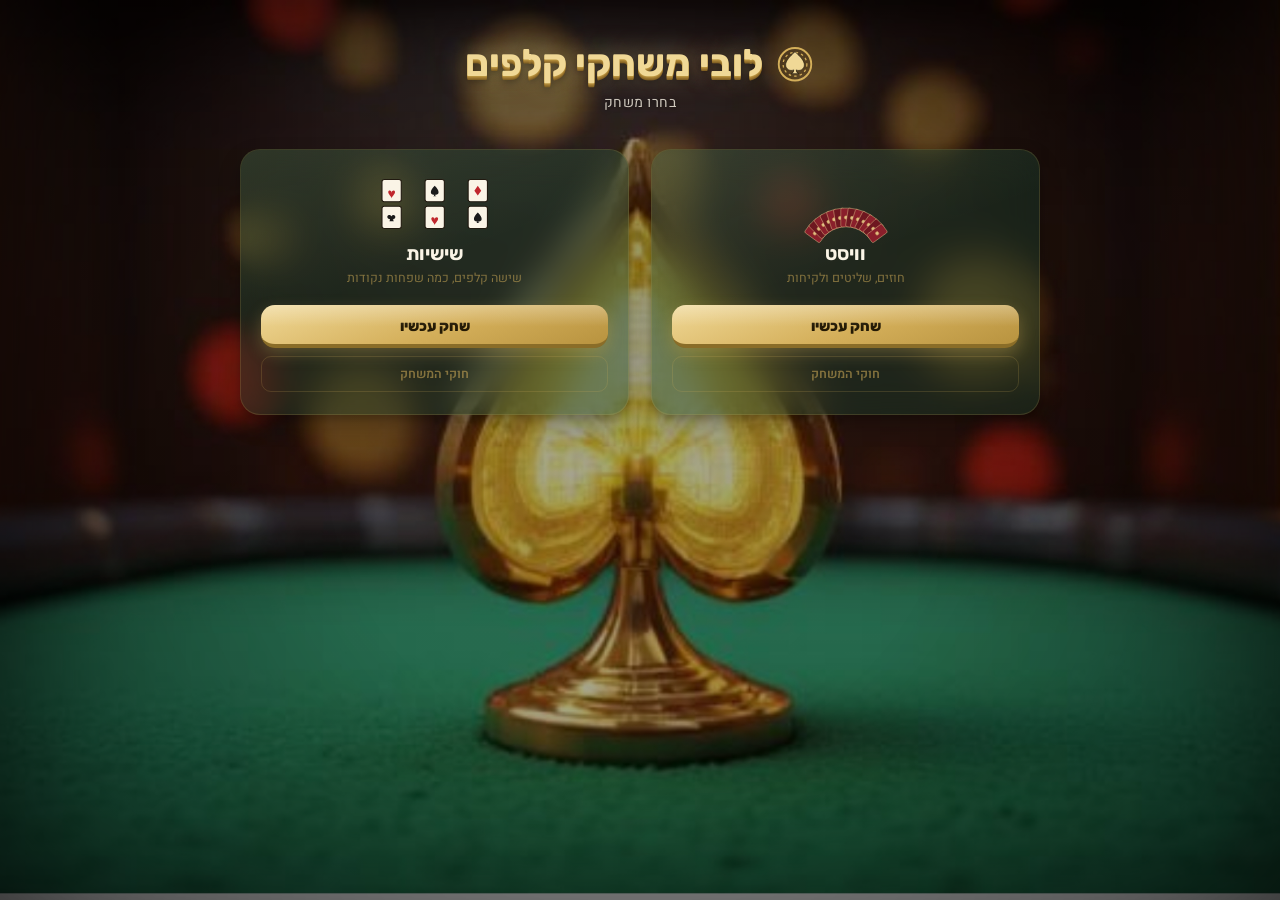
<file: index.html>
<!DOCTYPE html>
<html lang="he" dir="rtl">
<head>
<meta charset="UTF-8">
<meta name="viewport" content="width=device-width, initial-scale=1.0">
<title>הלובי — משחקי קלפים</title>
<link rel="preconnect" href="https://fonts.gstatic.com" crossorigin>
<!-- Unified type system (see docs/premium-platform-proposal.md): Rubik carries headings/brand
     text; Heebo carries body copy. Both loaded at the weights actually used so nothing silently
     falls back to a system font. -->
<link href="https://fonts.googleapis.com/css2?family=Rubik:wght@600;700;800;900&family=Heebo:wght@400;600;800&display=swap" rel="stylesheet">
<!-- Shared "Luxury Card Club" design tokens — see js/ui/theme.css and
     docs/premium-platform-proposal.md §1-2. Kept as a separate stylesheet (not inlined) so
     whist.html/sheshiyot.html can eventually link the same file and the three pages stay
     visually in sync from one source instead of drifting apart over time. -->
<link rel="stylesheet" href="js/ui/theme.css">
<!-- PWA: lets the site be installed to the home screen as an app -->
<link rel="manifest" href="manifest.json">
<meta name="theme-color" content="#0d2b22">
<link rel="apple-touch-icon" href="apple-touch-icon.png">
<meta name="apple-mobile-web-app-capable" content="yes">
<meta name="apple-mobile-web-app-status-bar-style" content="black-translucent">
<meta name="apple-mobile-web-app-title" content="קלפים">
<style>
  /* Page-specific styling only lives here — shared color/typography tokens and the .luxury-card
     component come from js/ui/theme.css above. */
  *{box-sizing:border-box;}
  @keyframes emblemGlow{0%,100%{filter:drop-shadow(0 0 6px rgba(240,216,150,.35));}50%{filter:drop-shadow(0 0 16px rgba(240,216,150,.65));}}
  @keyframes cardIn{from{opacity:0;transform:translateY(14px) scale(.97);}to{opacity:1;transform:translateY(0) scale(1);}}
  html{min-height:100%;}
  body{
    margin:0;min-height:100vh;min-height:100dvh;font-family:'Heebo',sans-serif;color:var(--cream);
    position:relative;
    /* All layers in ONE background-image declaration — the dark overlay and photo on top, the
       original felt gradients kept underneath as a same-declaration fallback so a missing/slow-
       to-load JPG still shows the felt look instead of a plain gray box (a background-image
       given as several comma-separated layers paints each independently: an earlier layer whose
       url() 404s just shows nothing for that layer, not the whole property).
       Deliberately NO background-attachment:fixed anywhere (desktop included) — on mobile browsers
       a fixed background combined with the address bar showing/hiding as the page scrolls (which
       changes the viewport height live) is what was causing the background to visibly vanish or
       glitch when navigating back to this page; background-attachment defaults to 'scroll', which
       paints the background against the body's own box instead of the viewport and doesn't have
       this failure mode. background-size:cover on a min-height:100dvh body covers the same visual
       ground fixed used to, just without the mobile repaint bug. */
    background-image:
      linear-gradient(rgba(0,0,0,.35), rgba(0,0,0,.35)),
      url('lobby-pc.jpg'),
      repeating-linear-gradient(135deg, rgba(255,255,255,.025) 0px, rgba(255,255,255,.025) 1px, transparent 1px, transparent 5px),
      radial-gradient(ellipse at 50% 20%, rgba(255,255,255,.06), transparent 55%),
      radial-gradient(circle at 50% 50%, var(--felt-3) 0%, var(--felt-2) 55%, var(--felt-1) 100%);
    background-size:cover, cover, auto, cover, cover;
    background-position:center;background-repeat:no-repeat;
    display:flex;flex-direction:column;align-items:center;padding:40px 16px;
  }
  @media (max-width:768px){
    body{
      background-image:
        linear-gradient(rgba(0,0,0,.35), rgba(0,0,0,.35)),
        url('lobby-mobile.jpg'),
        repeating-linear-gradient(135deg, rgba(255,255,255,.025) 0px, rgba(255,255,255,.025) 1px, transparent 1px, transparent 5px),
        radial-gradient(ellipse at 50% 20%, rgba(255,255,255,.06), transparent 55%),
        radial-gradient(circle at 50% 50%, var(--felt-3) 0%, var(--felt-2) 55%, var(--felt-1) 100%);
    }
  }
  body::before{
    content:'';position:fixed;inset:0;pointer-events:none;z-index:0;
    box-shadow:inset 0 0 160px rgba(0,0,0,.55);
  }
  body::after{
    content:'';position:fixed;inset:0;pointer-events:none;z-index:0;
    background:radial-gradient(circle at 50% 50%, transparent 40%, rgba(0,0,0,.35) 100%);
  }
  body > *{position:relative;z-index:1;}
  /* 3D luxury gold title: a layered text-shadow stack gives the letters physical depth (each
     step offset by ~1px and darkened) topped with the usual soft glow, instead of a flat color. */
  h1{
    font-family:'Rubik',sans-serif;font-size:38px;color:var(--gold-bright);margin:0 0 6px;
    text-shadow:
      0 1px 0 #b8933f, 0 2px 0 #a67f34, 0 3px 0 #94702c, 0 4px 0 #826124,
      0 5px 8px rgba(0,0,0,.5), 0 0 26px rgba(240,216,150,.55);
  }
  .sub{color:rgba(250,244,230,.8);margin-bottom:36px;font-size:14px;letter-spacing:.5px;text-shadow:0 1px 4px rgba(0,0,0,.6);}
  .grid{display:grid;grid-template-columns:repeat(auto-fit,minmax(230px,1fr));gap:22px;max-width:800px;width:100%;perspective:1200px;}

  /* Game cards reuse .luxury-card from theme.css for the glass/hover treatment, and add only
     the layout/content styling specific to a lobby tile (padding, the shine sweep, spacing for
     the icon/title/subtitle stack, and the 3D tilt-on-hover below). Border radius widened to 20px
     and the hover/rest shadow given a soft layered stack (Travel-Town-style banner look) instead
     of the previous single flat shadow. */
  .card{
    text-decoration:none;color:inherit;
    padding:28px 20px 22px;text-align:center;
    position:relative;overflow:hidden;
    opacity:0;animation:cardIn .55s var(--spring, cubic-bezier(.34,1.56,.64,1)) forwards;
    display:flex;flex-direction:column;align-items:center;
    transform-style:preserve-3d;
    border-radius:20px !important;
    box-shadow:0 4px 6px rgba(0,0,0,.16), 0 10px 22px rgba(0,0,0,.22);
    transition:transform .3s var(--spring, cubic-bezier(.34,1.56,.64,1)), box-shadow .3s var(--spring, cubic-bezier(.34,1.56,.64,1)), border-color .22s ease;
  }
  .grid .card:nth-child(1){animation-delay:.05s;}
  .grid .card:nth-child(2){animation-delay:.18s;}
  .grid .card:nth-child(3){animation-delay:.31s;}
  /* 3D tilt: a small rotation on both axes plus a slight lift, driven by mousemove JS below
     (see tiltCard()) which sets --rx/--ry per pointer position. Falls back to a flat hover state
     with no JS (touch devices, prefers-reduced-motion) via the plain :hover rule beneath it. */
  .card{--rx:0deg;--ry:0deg;transform:rotateX(var(--rx)) rotateY(var(--ry)) translateY(0) translateZ(0);}
  /* Hover lift: a slightly bigger, softer shadow stack plus a small physical rise (translateY),
     read together as the whole banner tile lifting up off the table toward the viewer. */
  .card:hover{
    transform:rotateX(var(--rx)) rotateY(var(--ry)) translateY(-6px) translateZ(0);
    box-shadow:0 10px 18px rgba(0,0,0,.28), 0 26px 50px rgba(0,0,0,.4), 0 0 30px rgba(240,216,150,.18);
  }
  /* Soft top-down gold sheen inside the glass, on top of theme.css's own frosted background —
     gives the panel a sense of depth/light-from-above instead of a flat tint. */
  .card::before{
    content:'';position:absolute;inset:0;pointer-events:none;
    background:linear-gradient(160deg, rgba(240,216,150,.10), transparent 45%);
  }
  /* The hover "shine sweep" — a diagonal light band that travels across the card. Separate
     layer from ::before (used for the static top-light) since both need to coexist. */
  .card::after{
    content:'';position:absolute;inset:0;pointer-events:none;
    background:linear-gradient(115deg,transparent 40%,rgba(255,255,255,.14) 50%,transparent 60%);
    transform:translateX(-120%);transition:transform .6s ease;
  }
  .card:hover::after{transform:translateX(120%);}
  .ic{margin-bottom:12px;display:flex;align-items:center;justify-content:center;height:52px;position:relative;}
  .ic svg{height:100%;width:auto;overflow:visible;transition:filter .25s, transform .25s;}
  .card:hover .ic svg{filter:drop-shadow(0 4px 10px rgba(0,0,0,.4));transform:scale(1.05) translateZ(20px);}
  .card h3{margin:0 0 4px;font-size:19px;color:var(--cream);font-family:'Rubik',sans-serif;font-weight:700;}
  .card p.tagline{margin:0 0 18px;font-size:12.5px;color:var(--gold-dim);}
  .card-actions{display:flex;flex-direction:column;gap:8px;width:100%;margin-top:auto;}
  /* Chunky 3D "gummy" play button: the border-bottom acts as a solid lower lip/ledge giving it
     real physical thickness, topped with a subtle glossy sheen (::after). On press it sinks by
     exactly the lip's own height and the lip visually compresses (border-bottom shrinks + the
     ledge shadow tightens), so releasing/pressing reads as a tactile physical action rather than
     a flat color change. */
  .play-btn{
    display:block;width:100%;padding:12px 14px 9px;border-radius:14px;cursor:pointer;
    background:linear-gradient(160deg,var(--gold-bright),var(--gold) 55%,#b8933f);color:#241a05;
    font-family:'Rubik',sans-serif;font-weight:800;font-size:14.5px;
    text-decoration:none;text-align:center;position:relative;overflow:hidden;
    border:none;border-bottom:4px solid #8a6d28;
    box-shadow:0 6px 16px rgba(212,175,90,.3);
    transition:transform .14s cubic-bezier(.34,1.56,.64,1), box-shadow .14s cubic-bezier(.34,1.56,.64,1), border-bottom-width .1s ease;
  }
  .play-btn::after{
    content:'';position:absolute;inset:0;pointer-events:none;
    background:linear-gradient(180deg, rgba(255,255,255,.5), rgba(255,255,255,0) 55%);
    opacity:.55;
  }
  .play-btn:hover{transform:translateY(-2px);box-shadow:0 10px 22px rgba(212,175,90,.4);}
  .play-btn:active{
    transform:translateY(3px);
    border-bottom-width:0;
    box-shadow:0 2px 6px rgba(212,175,90,.35);
  }
  @media (prefers-reduced-motion: reduce){
    .play-btn{transition:none;}
  }
  .rules-btn{
    display:block;width:100%;padding:8px 14px;border-radius:10px;
    border:1px solid var(--surface-border);background:transparent;color:var(--gold-dim);
    font-family:'Heebo',sans-serif;font-size:12.5px;font-weight:600;
    text-decoration:none;text-align:center;cursor:pointer;
    transition:border-color .18s ease, color .18s ease, background .18s ease;
  }
  .rules-btn:hover{border-color:var(--gold-bright);color:var(--gold-bright);background:rgba(212,175,90,.08);}
  h1.brand-title{display:flex;align-items:center;gap:12px;justify-content:center;}
  h1.brand-title svg{height:40px;width:auto;animation:emblemGlow 3.2s ease-in-out infinite;}

  @media (prefers-reduced-motion: reduce){
    .card{opacity:1;animation:none;transform:none !important;transition:box-shadow .2s ease;}
    .card:hover{transform:none !important;}
    .play-btn{transform:none !important;}
    h1.brand-title svg{animation:none;}
  }
</style>
</head>
<body>
  <h1 class="brand-title">
    <!-- Lobby emblem: a spade pip resting on a poker chip, gold-on-felt -->
    <svg viewBox="0 0 64 64" aria-hidden="true">
      <circle cx="32" cy="34" r="26" fill="none" stroke="#d4af5a" stroke-width="3"/>
      <circle cx="32" cy="34" r="19" fill="none" stroke="#d4af5a" stroke-width="2" stroke-dasharray="4 5"/>
      <path d="M32 14c9 8 15 15 15 21a9 9 0 0 1-13 8 6 6 0 0 0 4 6h-12a6 6 0 0 0 4-6 9 9 0 0 1-13-8c0-6 6-13 15-21z"
        fill="#f0d896" stroke="#211a10" stroke-width="1"/>
    </svg>
    לובי משחקי קלפים
  </h1>
  <div class="sub">בחרו משחק</div>
  <div class="grid">
    <div class="card luxury-card" data-tilt>
      <div class="ic">
        <!-- Whist: a fanned hand of 13 card-backs -->
        <svg viewBox="0 0 200 100" aria-hidden="true">
          <g stroke="#d4af5a" stroke-width="1">
            <!-- 13 cards fanned across ~100deg, drawn back-to-front -->
            <g id="whist-fan"></g>
          </g>
        </svg>
      </div>
      <h3>וויסט</h3>
      <p class="tagline">חוזים, שליטים ולקיחות</p>
      <div class="card-actions">
        <a class="play-btn" href="whist.html">שחק עכשיו</a>
        <a class="rules-btn" href="whist.html?rules=1">חוקי המשחק</a>
      </div>
    </div>
    <div class="card luxury-card" data-tilt>
      <div class="ic">
        <!-- Sheshiyot: six face-up cards with polished vector suit glyphs (paths, not emoji —
             emoji rendering varies wildly across OS/browser font sets, while these paths render
             identically everywhere and can be recolored/animated like any other vector shape). -->
        <svg viewBox="0 0 150 70" aria-hidden="true">
          <defs>
            <!-- Reusable suit glyphs, each drawn once and instanced via <use> below at whatever
                 position/color is needed — avoids repeating the same path data six times. -->
            <g id="suit-heart"><path d="M0,3.2 C0,-1 -4.6,-1 -4.6,2 C-4.6,5 0,8.4 0,10.5 C0,8.4 4.6,5 4.6,2 C4.6,-1 0,-1 0,3.2 Z"/></g>
            <g id="suit-spade"><path d="M0,-6.5 C3.4,-3 5.2,-0.6 5.2,2.2 A3.4,3.4 0 0 1 0.6,5.4 A2.2,2.2 0 0 0 2.8,7.6 H-2.8 A2.2,2.2 0 0 0 -0.6,5.4 A3.4,3.4 0 0 1 -5.2,2.2 C-5.2,-0.6 -3.4,-3 0,-6.5 Z"/></g>
            <g id="suit-diamond"><path d="M0,-6.6 L4.6,0 L0,6.6 L-4.6,0 Z"/></g>
            <g id="suit-club"><path d="M0,-2 A2.7,2.7 0 1 1 2.4,2.1 A2.7,2.7 0 1 1 0.6,-1.4 A2.7,2.7 0 1 1 -2.4,2.1 A2.7,2.7 0 1 1 -0.6,-1.4 C-1,0.5 -1.6,2.4 -3,5.2 H3 C1.6,2.4 1,0.5 0,-2 Z"/></g>
          </defs>
          <g stroke="#211a10" stroke-width="1.5">
            <rect x="4"  y="2"  width="26" height="30" rx="3" fill="#faf4e6"/>
            <rect x="62" y="2"  width="26" height="30" rx="3" fill="#faf4e6"/>
            <rect x="120" y="2" width="26" height="30" rx="3" fill="#faf4e6"/>
            <rect x="4"  y="38" width="26" height="30" rx="3" fill="#faf4e6"/>
            <rect x="62" y="38" width="26" height="30" rx="3" fill="#faf4e6"/>
            <rect x="120" y="38" width="26" height="30" rx="3" fill="#faf4e6"/>
          </g>
          <use href="#suit-heart"   x="17"  y="17" fill="#c0272d"/>
          <use href="#suit-spade"   x="75"  y="17" fill="#1a1a1a"/>
          <use href="#suit-diamond" x="133" y="17" fill="#c0272d"/>
          <use href="#suit-club"    x="17"  y="53" fill="#1a1a1a"/>
          <use href="#suit-heart"   x="75"  y="53" fill="#c0272d"/>
          <use href="#suit-spade"   x="133" y="53" fill="#1a1a1a"/>
        </svg>
      </div>
      <h3>שישיות</h3>
      <p class="tagline">שישה קלפים, כמה שפחות נקודות</p>
      <div class="card-actions">
        <a class="play-btn" href="sheshiyot.html">שחק עכשיו</a>
        <a class="rules-btn" href="sheshiyot.html?rules=1">חוקי המשחק</a>
      </div>
    </div>
    <!-- להוספת משחק חדש: פשוט מעתיקים כרטיס כזה (data-tilt + card-actions) ומצביעים ל-html החדש -->
  </div>
  <script>
    // Build the Whist fan programmatically: 13 card-backs rotated evenly across ~100deg,
    // pivoting from a point below the fan so they spread like a real hand of cards.
    (function(){
      const g = document.getElementById('whist-fan');
      const n = 13, spread = 108, pivotX = 100, pivotY = 150, cardW = 20, cardH = 36;
      for(let i=0;i<n;i++){
        const angle = -spread/2 + (spread/(n-1))*i;
        const wrap = document.createElementNS('http://www.w3.org/2000/svg','g');
        wrap.setAttribute('transform', `rotate(${angle} ${pivotX} ${pivotY})`);
        const card = document.createElementNS('http://www.w3.org/2000/svg','rect');
        card.setAttribute('x', pivotX - cardW/2);
        card.setAttribute('y', pivotY - cardH - 56);
        card.setAttribute('width', cardW);
        card.setAttribute('height', cardH);
        card.setAttribute('rx', 3);
        card.setAttribute('fill', i%2===0 ? '#8a1f2b' : '#6e1720');
        card.setAttribute('stroke', '#f0d896');
        card.setAttribute('stroke-width', '0.75');
        wrap.appendChild(card);
        // a small diamond motif on each card back, like a real card-back pattern
        const motif = document.createElementNS('http://www.w3.org/2000/svg','circle');
        motif.setAttribute('cx', pivotX);
        motif.setAttribute('cy', pivotY - 56 - cardH/2);
        motif.setAttribute('r', 3.2);
        motif.setAttribute('fill', '#f0d896');
        motif.setAttribute('opacity', '0.85');
        wrap.appendChild(motif);
        g.appendChild(wrap);
      }
    })();
  </script>
  <script>
    // 3D tilt-on-hover for the lobby game cards: rotate the card slightly around both axes
    // based on where the pointer sits over it, so it reads as a physical tile catching the
    // light rather than a flat rectangle. Skipped entirely for touch input (no mousemove to
    // drive it) and under prefers-reduced-motion, where the plain CSS :hover/lift still applies.
    if(!window.matchMedia('(prefers-reduced-motion: reduce)').matches){
      document.querySelectorAll('[data-tilt]').forEach(card=>{
        const maxDeg = 7;
        card.addEventListener('mousemove', e=>{
          const rect = card.getBoundingClientRect();
          const px = (e.clientX - rect.left) / rect.width;  // 0..1 across the card
          const py = (e.clientY - rect.top) / rect.height;  // 0..1 down the card
          const ry = (px - 0.5) * maxDeg * 2;   // left/right tilt
          const rx = (0.5 - py) * maxDeg * 2;   // up/down tilt
          card.style.setProperty('--ry', ry.toFixed(2)+'deg');
          card.style.setProperty('--rx', rx.toFixed(2)+'deg');
        });
        card.addEventListener('mouseleave', ()=>{
          card.style.setProperty('--ry', '0deg');
          card.style.setProperty('--rx', '0deg');
        });
      });
    }
  </script>
  <script>
    // PWA: register the service worker so the app shell can be installed / opened
    // offline. Safe to skip silently if unsupported (older browsers, non-https, etc).
    if('serviceWorker' in navigator){
      window.addEventListener('load', ()=>{
        navigator.serviceWorker.register('sw.js').catch(()=>{});
      });
    }
  </script>
</body>
</html>
</file>
<file: js/ui/theme.css>
/* =============================================================================================
   THEME.CSS — shared "Luxury Card Club" design tokens
   =============================================================================================
   The single source of truth for the color/typography tokens shared across index.html (the
   lobby) and, eventually, whist.html / sheshiyot.html — see docs/premium-platform-proposal.md
   §1-2 for the full rationale. Loaded via a plain <link rel="stylesheet"> (no build step,
   consistent with the rest of this project), so it must stay self-contained: no @import of
   anything else, no build-time preprocessing assumed.

   Guiding principle carried over from the proposal: gold is a spotlight, not a base color. It
   marks ONE focal point at a time (an active hover, a call to action, a highlight) — it does
   not outline everything. Everything else leans on the felt/surface/cream scale below.
   ============================================================================================= */

:root{
  /* ---- Felt (base background) — unchanged from the existing whist.html/sheshiyot.html scale,
     reused here so the lobby and the games feel like one continuous space rather than two
     different products bolted together. */
  --felt-1:#0d2b22;
  --felt-2:#164434;
  --felt-3:#1f5a44;

  /* ---- Surface (cards, panels) — the new Glassmorphism layer. --surface is meant to be used
     together with backdrop-filter: blur(...) on the element itself (CSS custom properties can't
     bundle a filter, so each component's own rule pairs --surface with its own blur — see
     .luxury-card below for the canonical pairing) and a translucent, slightly-lighter-than-felt
     tint so content behind it still reads through faintly, like real frosted glass over a felt
     table rather than an opaque card floating on top of it. */
  --surface: rgba(22, 68, 52, .38);
  --surface-border: rgba(212,175,90,.18);

  /* ---- Gold scale — --gold/--gold-bright unchanged from the existing games; --gold-dim is new,
     for secondary/supporting text that should still read as "gold family" without competing
     with an actual focal highlight. */
  --gold:#d4af5a;
  --gold-bright:#f0d896;
  --gold-dim: rgba(212,175,90,.55);

  /* ---- Text / ink ---- */
  --cream:#faf4e6;
  --ink:#211a10;

  /* ---- Slate — a deliberately DIFFERENT surface family, reserved for "analysis" contexts (the
     Coach/review screen from the platform proposal, not yet built) so that switching from "I'm
     playing" to "I'm reviewing" reads as a distinct mode, not just a different-colored felt. Not
     used in the lobby or the games themselves — defined here so it's consistent whenever it
     first gets used, rather than invented ad hoc later. */
  --slate-1: #1a1f2b;

  /* ---- Danger (unchanged, kept here so any shared component can reference it without needing
     its own local redefinition) ---- */
  --danger: #e0554a;
}

/* ---- Typography --------------------------------------------------------------------------
   Frank Ruhl Libre is reserved for the brand name and large screen-level headings — H1/H2 in
   spirit, not every button or label. Heebo carries everything else (body copy, buttons, small
   UI text) at three weights only (400/600/800) so weight always means the same thing wherever
   it's used, rather than drifting component to component. */
.luxury-heading, h1.luxury-heading, h2.luxury-heading{
  font-family:'Frank Ruhl Libre', serif;
  font-weight:700;
  color:var(--gold-bright);
}
.luxury-body{
  font-family:'Heebo', sans-serif;
}
/* Any element carrying a score, bid count, or other changing number should get this class so
   digits occupy fixed-width character cells — without it, a bid pill going from "9" to "10"
   visibly reflows/jitters as the digit count changes mid-animation. */
.tabular-nums{
  font-variant-numeric: tabular-nums;
}

/* ---- Luxury card / glass panel component ---------------------------------------------------
   The shared visual language for anything meant to read as a "premium panel" — the lobby's game
   cards today, and any future glass panel (settings, summaries) that wants the same treatment.
   Deliberately a class, not a bare element selector, so existing markup opts in explicitly
   rather than every div silently picking up frosted-glass styling. */
.luxury-card{
  background: var(--surface);
  backdrop-filter: blur(18px);
  -webkit-backdrop-filter: blur(18px); /* Safari/iOS still requires the vendor prefix */
  border: 1px solid var(--surface-border);
  border-radius: 16px;
  transition: transform .22s cubic-bezier(.2,.7,.3,1), box-shadow .22s cubic-bezier(.2,.7,.3,1), border-color .22s ease;
}
.luxury-card:hover{
  border-color: var(--gold-bright);
  transform: translateY(-4px);
  box-shadow: 0 14px 34px rgba(0,0,0,.4), 0 0 24px rgba(240,216,150,.12);
}

/* ---- Motion sensitivity --------------------------------------------------------------------
   Applies globally to any element wherever this stylesheet is loaded: a user with reduced-
   motion preferences gets instant state changes across the whole page, not just the specific
   components this file defines. Individual pages may still define their OWN more targeted
   prefers-reduced-motion overrides for animations this file doesn't know about (e.g. card-deal
   animations in the games) — this is a safety-net floor, not a replacement for those. */
@media (prefers-reduced-motion: reduce){
  *, *::before, *::after{
    animation-duration: .001ms !important;
    animation-iteration-count: 1 !important;
    transition-duration: .001ms !important;
    scroll-behavior: auto !important;
  }
}
</file>
